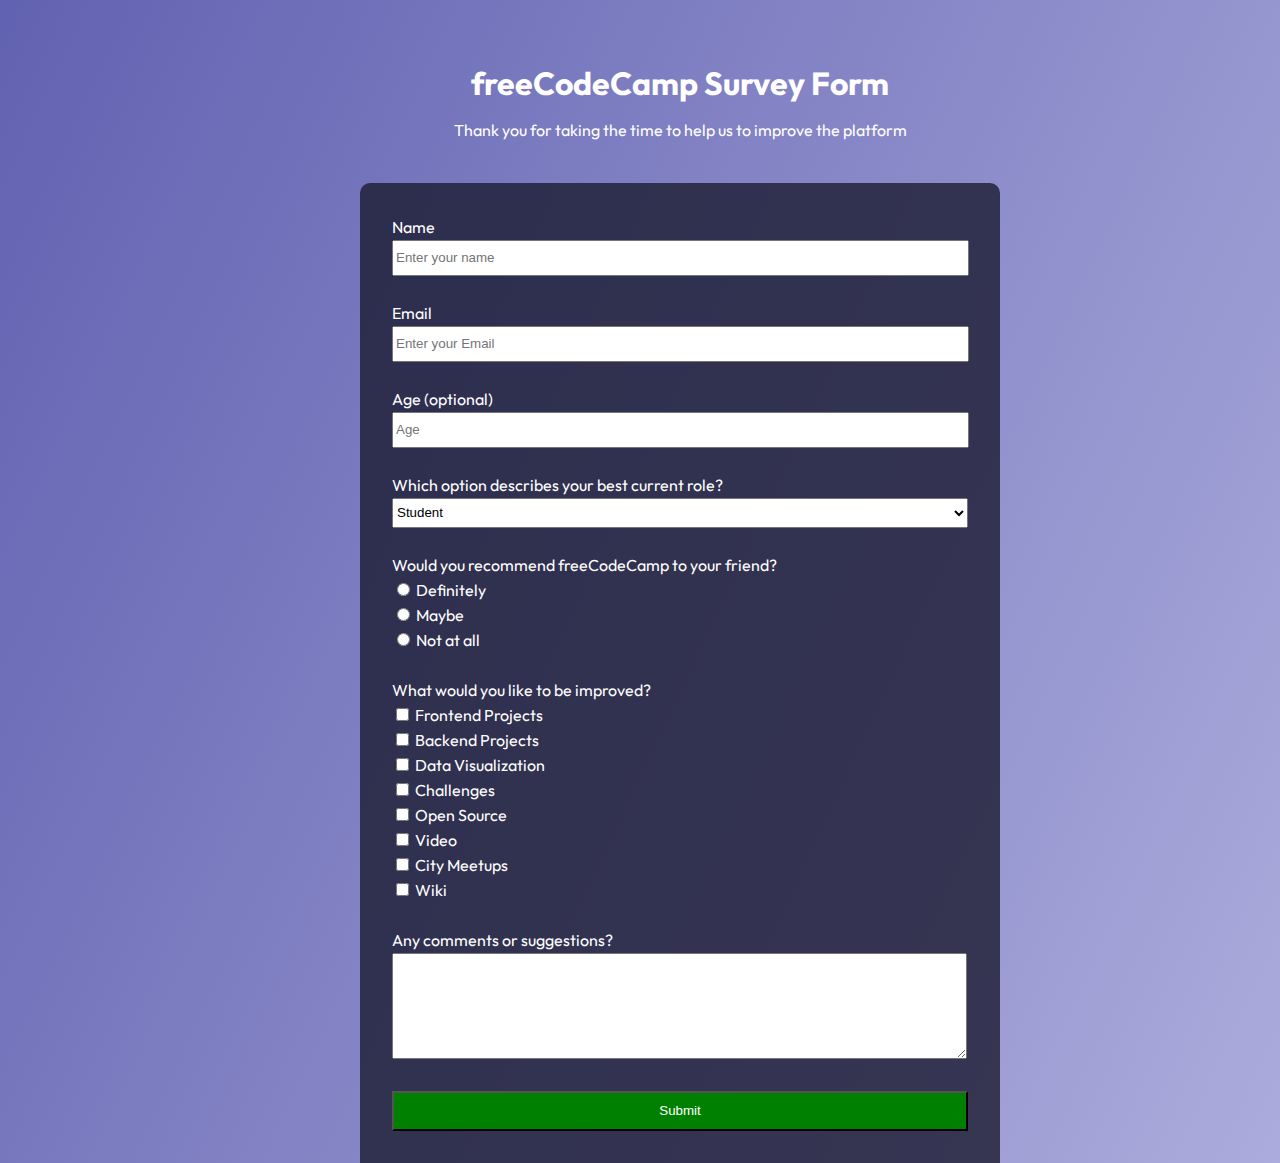
<file: Survey_Form/index.html>
<!DOCTYPE html>
<html lang="en">

<head>
  <meta charset="UTF-8" />
  <meta http-equiv="X-UA-Compatible" content="IE=edge" />
  <meta name="viewport" content="width=device-width, initial-scale=1.0" />
  <link rel="stylesheet" href="styles.css">
  <link rel="preconnect" href="https://fonts.googleapis.com">
  <link rel="preconnect" href="https://fonts.gstatic.com" crossorigin>
  <link href="https://fonts.googleapis.com/css2?family=Outfit:wght@300;400;600&display=swap" rel="stylesheet">

  <title>Survey Form</title>
</head>

<body>
  <div class="main">
    <div class=header>
      <h1 id="title">freeCodeCamp Survey Form</h1>
      <p id="description"> Thank you for taking the time to help us to improve the platform</p>
    </div>
    <div id=form>
      <form id="survey-form">
        <label id="name-label" for="name">Name</label>
        <br>
        <input id="name" type="text" name="Name" placeholder="Enter your name" required>
        <br>
        <br>

        <label id="email-label" for="email">Email</label>
        <br>

        <input id="email" type="email" placeholder="Enter your Email" required>
        <br>
        <br>

        <label id="number-label" for="number">Age (optional)</label>
        <br>
        <input id="number" type="number" min="1" max="50" placeholder="Age">
        <br>
        <br>
        <label for="dropdown">Which option describes your best current role?</label>
        <br>
        <select id="dropdown" <option>Select Current Role</option>
          <option>Student</option>
          <option>Full Time Job</option>
          <option>Full time Learner</option>
          <option>Prefer not to say</option>
          <option>Other</option>
        </select>
        <br>
        <br>

        <label for="">Would you recommend freeCodeCamp to your friend?</label>
        <br>
        <input type="radio" id="recommend" name="recommend" value="Definitely">
        <label for="recommend"> Definitely
        </label>
        <br>

        <input type="radio" id="dont-recommend" name="recommend" value="Definitely">
        <label for="dont-recommend"> Maybe</label>
        <br>

        <input type="radio" id="not-at-all" name="recommend" value="not-at-all">
        <label for="not-at-all"> Not at all
          <br>
          <br>
          <label for="">What would you like to be improved?</label>
          <br>
          <input type="checkbox" id="frontend" name="suggestions" value="Front-end Projects">
          <label for="frontend">Frontend Projects</label>
          <br>
          <input type="checkbox" id="backend" value="backend" name="suggestions">
          <label for="backend">Backend Projects</label><br>
          <input type="checkbox" id="data-visualization" value="data-visualization" name="suggestions">
          <label for="data-visualization">Data Visualization</label><br>
          <input type="checkbox" id="challenges" value="challenges" name="suggestions">
          <label for="challenges">Challenges</label><br>
          <input type="checkbox" id="open-source" value="open-source" name="suggestions">
          <label for="open-source">Open Source</label><br>

          <input type="checkbox" id="video" value="video" name="suggestions">
          <label for="video">Video</label><br>

          <input type="checkbox" id="city-meetups" value="city-meetups" name="suggestions">
          <label for="city-meetups">City Meetups</label><br>

          <input type="checkbox" id="wiki" value="wiki" name="suggestions">
          <label for="wiki">Wiki</label><br><br>

          <label for="textarea">Any comments or suggestions?</label><br>
          <textarea></textarea>
          <br>
          <br>

          <input type="submit" id="submit">

      </form>
    </div>
  </div>

</body>

</html>
</file>
<file: Survey_Form/styles.css>
body {
  background: linear-gradient(90deg, #e66465, #9198e5);
  font-family: Outfit, sans-sariff;
  display: flex;
  flex-direction: row;
  justify-content: center;
  background-image: linear-gradient(
      115deg,
      rgba(58, 58, 158, 0.8),
      rgba(136, 136, 206, 0.7)
    ),
    url(https://cdn.freecodecamp.org/testable-projects-fcc/images/survey-form-background.jpeg);
  background-size: cover;
  background-repeat: no-repeat;
  color: white;
  line-height: 25px;
  margin: 0;
}

.main {
  display: flex;
  flex-direction: column;
  justify-content: center;
  width: 50%;
  height: 100%;
  padding: 0px 60px;
  margin: 50px 0px 0px 80px;
}
.header {
  display: flex;
  flex-direction: column;
  align-items: center;
}
#description {
  margin: 0%;
  padding-bottom: 10px;
}
#form {
  display: flex;
  flex-direction: column;
  border-top-left-radius: 10px;
  border-top-right-radius: 10px;
  padding: 5%;
  background-color: rgba(27, 27, 50, 0.8);
  margin-top: 30px;
}

input[type="text"],
input[type="email"],
input[type="number"] {
  width: 98.8%;
  height: 30px;
}

#dropdown {
  width: 100%;
  padding: 0;
  height: 30px;
}
textarea {
  width: 98.8%;
  height: 100px;
}

#submit {
  width: 100%;
  height: 40px;
  background-color: green;
  color: white;
}
</file>
